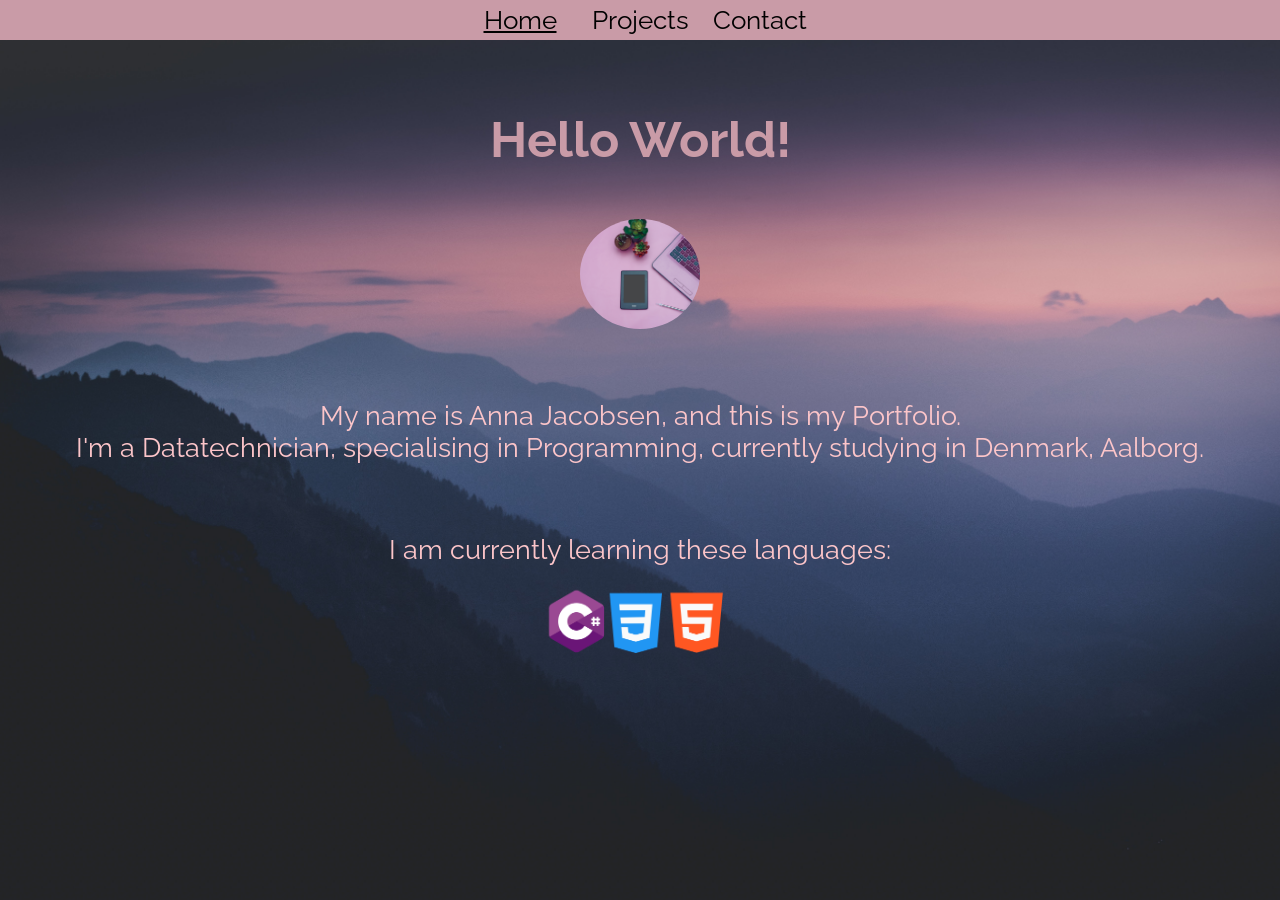
<file: index.html>
<!DOCTYPE html>
<html lang="en">
  <head>
    <title>Anna Jacobsen</title>
    <meta charset="utf-8" />
    <meta http-equiv="X-UA-Compatible" content="IE=edge" />
    <meta name="viewport" content="width=device-width, initial-scale=1.0" />
    <link
      rel="stylesheet"
      media="screen and (min-width: 701px)"
      href="style.css"
    />
    <link
      rel="stylesheet"
      media="screen and (max-width: 700px)"
      href="smallscreen.css"
    />
  </head>

  <header>
    <nav>
      <ul class="nav-links">
        <li><a class="active" href="/index.html">Home</a></li>
        <li><a href="/projects.html">Projects</a></li>
        <li><a href="/contact.html">Contact</a></li>
      </ul>
    </nav>
  </header>

  <body>
    <h1 class="header">Hello World!</h1>
    <img class="selfie" src="/imgs/PC1.jpg" alt="Anna" />
    <!--Selfie-->
    <p class="intro">
      My name is Anna Jacobsen, and this is my Portfolio. <br />
      I'm a Datatechnician, specialising in Programming, currently studying in
      Denmark, Aalborg.
    </p>
    <p class="intro">I am currently learning these languages:</p>
    <!--Icons for languages I code/am learning.-->
    <img class="languages" src="/imgs/languages.png" alt="Languages" />
    <!--Links - Projects - About Me - Contact ?-->
  </body>
</html>
</file>
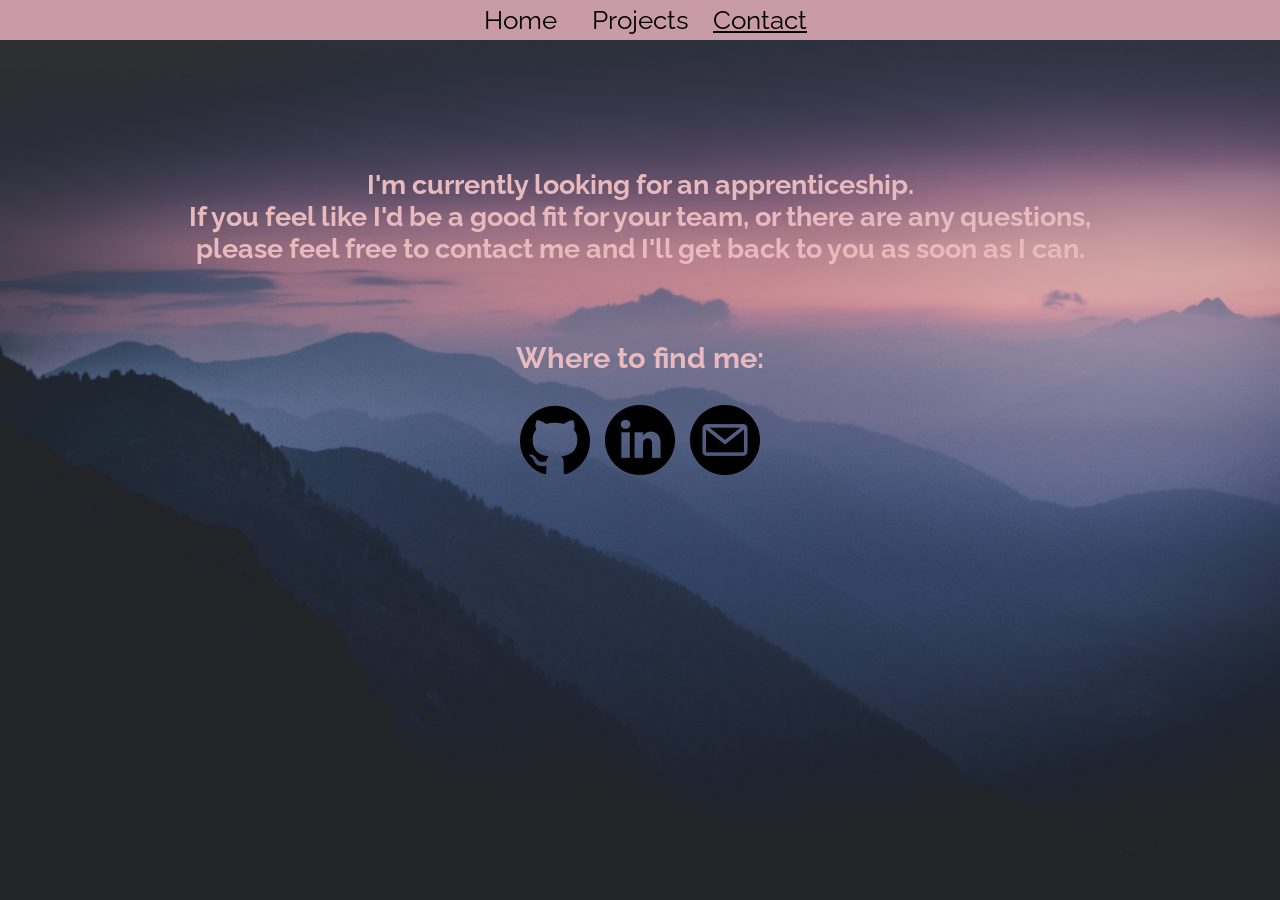
<file: contact.html>
<!DOCTYPE html>
<html lang="en">
  <head>
    <title>Anna Jacobsen</title>
    <meta charset="utf-8" />
    <meta http-equiv="X-UA-Compatible" content="IE=edge" />
    <meta name="viewport" content="width=device-width, initial-scale=1.0" />
    <link
      rel="stylesheet"
      media="screen and (min-width: 701px)"
      href="style.css"
    />
    <link
      rel="stylesheet"
      media="screen and (max-width: 700px)"
      href="smallscreen.css"
    />
  </head>

  <header>
    <nav>
      <ul class="nav-links">
        <li><a href="/index.html">Home</a></li>
        <li><a href="/projects.html">Projects</a></li>
        <li><a class="active" href="/contact.html">Contact</a></li>
      </ul>
    </nav>
  </header>

  <body>
    <div>
      <div class="contact-text">
        <h1 class="contact-p">
          I'm currently looking for an apprenticeship. <br />
          If you feel like I'd be a good fit for your team, or there are any
          questions,<br />
          please feel free to contact me and I'll get back to you as soon as I
          can.
        </h1>
        <div class="findme">
          <h1 class="contact-h">Where to find me:</h1>
          <div class="linkicons">
            <a id="github" href="https://github.com/LavenderPixl">
              <img class="github-img" src="/imgs/git.png" alt="GitHub" />
            </a>
            <a
              id="linkedin"
              href="https://www.linkedin.com/in/anna-jacobsen-147783236/"
            >
              <img
                class="linkedin-img"
                src="/imgs/linkedin.png"
                alt="LinkedIn"
              />
            </a>
            <a id="email" href="mailto: annajacobsen1999@hotmail.com">
              <img class="email-img" src="/imgs/email.png" alt="Email" />
            </a>
          </div>
        </div>
        <!-- Email - phone nr? - LinkedIn? -->
      </div>
    </div>
  </body>
</html>
</file>
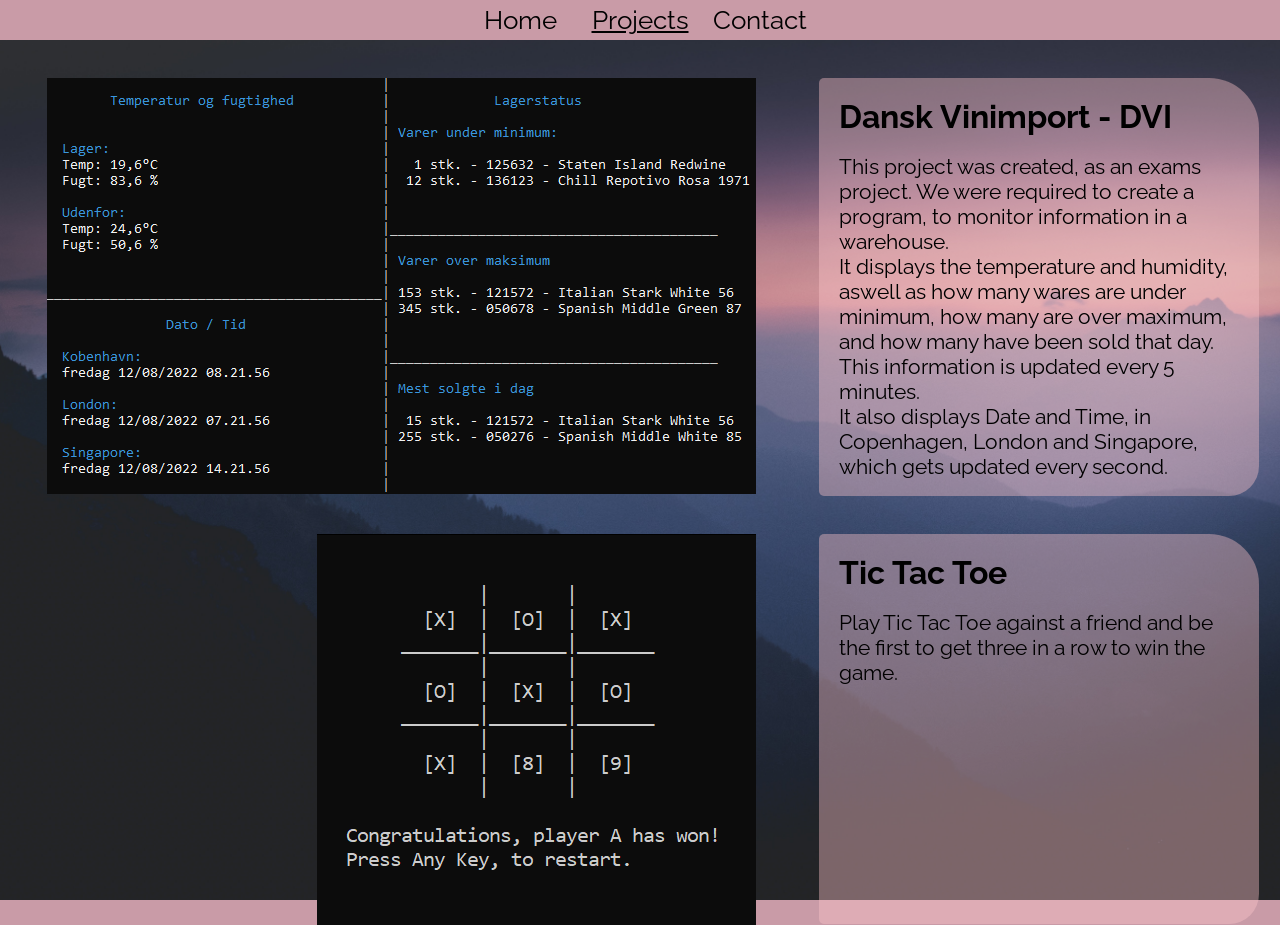
<file: projects.html>
<!DOCTYPE html>
<html lang="en">
  <head>
    <title>Anna Jacobsen</title>
    <meta charset="utf-8" />
    <meta http-equiv="X-UA-Compatible" content="IE=edge" />
    <meta name="viewport" content="width=device-width, initial-scale=1.0" />
    <link
      rel="stylesheet"
      media="screen and (min-width: 701px)"
      href="style.css"
    />
    <link
      rel="stylesheet"
      media="screen and (max-width: 700px)"
      href="smallscreen.css"
    />
  </head>

    <header>
        <nav>
            <ul class="nav-links">
                <li><a href="/index.html">Home</a></li>
                <li><a class= "active" href="/projects.html">Projects</a></li>
                <li><a href="/contact.html">Contact</a></li>
            </ul>
        </nav>
    </header>
    
    <body> 
        <div id="projects">
            <div class="dvi">
                <div class="project-box">
                    <a href="https://github.com/Maeflower05/DanskVinimport"><img class="project-image" src="/imgs/DanskVinimport.png"  alt="Dansk Vinimport"/>
                    </a>
                </div>
                <div class ="texts">
                    <h1 class="pro-title"> Dansk Vinimport - DVI
                    </h1>
                    <br>
                    <p class="pro-text"> 
                        This project was created, as an exams project. We were required to create a program, to monitor information in a warehouse.<br>
                    It displays the temperature and humidity, aswell as how many wares are under minimum, how many are over maximum, and how many have been sold that day. <br>
                    This information is updated every 5 minutes. <br>
                    It also displays Date and Time, in Copenhagen, London and Singapore, which gets updated every second.</p>
                </div>
            </div>
            <div class="ttt">
                <div class="project-box"> 
                    <a href="https://github.com/Maeflower05/Tic_Tac_Toe">
                    <img class="project-image" src="/imgs/TicTacToe.png" alt="TicTacToe"> 
                    </a>
                    </div>
                        <div class ="texts">
                            <h1 class="pro-title"> Tic Tac Toe
                            </h1>
                            <br>
                            <p class="pro-text"> Play Tic Tac Toe against a friend and be the first to get three in a row to win the game. </p>
                        </div>
                </div>
            </div>
        </div>
    </body>
</html>
</file>
<file: style.css>
@import url("https://fonts.googleapis.com/css2?family=Raleway:wght@100;300&display=swap");
* {
  margin: 0;
  padding: 0;
  font-family: "Raleway", sans-serif;
}

body {
  /*Background img*/
  background-color: #c99ba7;
  background-image: url(imgs/purbackground.jpg);
  background-repeat: no-repeat;
  background-attachment: fixed;
  background-size: cover;
}
/* Navigation Bar - Constant */
nav {
  /*navi bar - visual color*/
  top: 0px;
  position: sticky;
  display: flex;
  height: 40px;
  justify-content: space-between;
  align-items: center;
  background-color: #c99ba7;
}
.nav-links {
  /*navi links location*/
  margin-left: auto;
  margin-right: auto;
  list-style-type: none;
}
li {
  float: left;
}
li a {
  /*navi links looks*/
  display: block;
  color: black;
  text-align: center;
  text-decoration: none;
  width: 120px;
  font-size: 160%;
}
li a:hover {
  text-decoration: underline;
}
.active {
  text-decoration: underline;
}
/* -------------Home Page-------------*/
.header {
  text-align: center;
  padding-top: 70px;
  font-size: 50px;
  color: #c99ba7;
}
.intro {
  text-align: center;
  padding-top: 70px;
  font-size: 170%;
  color: #fcc5c9;
}
.selfie {
  border-radius: 50%;
  width: 120px;
  margin-left: auto;
  margin-right: auto;
  margin-top: 50px;
  display: block;
}
.languages {
  /*Displays img of languages I'm learning*/
  max-width: 15%;
  padding-top: 20px;
  margin-left: auto;
  margin-right: auto;
  display: block;
}

/* -------------Project page -------------*/
#projects {
  display: flex;
  flex-direction: column;
}
#projects .dvi {
  display: flex;
  padding-left: 0px;
  flex-direction: row;
  padding-right: 20px;
}
#projects .ttt {
  display: flex;
  padding-left: 0px;
  flex-direction: row;
  padding-right: 20px;
}
#projects .project-box {
  width: 60%;
}
#projects .project-box .project-image {
  margin-top: 5%;
  margin-left: 3%;
  float: right;
}
.pro-title {
  /*Big text - Projects*/
  color: black;
}
.pro-text {
  /*Small text - Projects*/
  font-size: 133%;
  color: black;
}
.texts {
  display: flex;
  flex-direction: column;
  padding-left: 0px;
  width: 400px;
  font-size: 100%;
  margin-top: 3%;
  margin-left: 5%;
}
.texts {
  border-radius: 25px;
  background-color: #fcc5c968;
  border-radius: 5px 50px 30px 5px;
  padding: 20px;
  width: 400px;
  height: 378px;
}
.ttt .texts {
  border-radius: 25px;
  background-color: #fcc5c968;
  border-radius: 5px 50px 30px 5px;
  padding: 20px;
  width: 400px;
  height: 350px;
}
/* Contact page */
.contact-h {
  text-align: center;
  padding-top: 1%;
  font-size: 200%;
  color: #e8babd;
}
.contact-p {
  text-align: center;
  padding-top: 10%;
  font-size: 170%;
  color: #e8babd;
}
.findme /* Where to find me - Contact*/ {
  margin-top: 5%;
  text-align: center;
  font-size: 90%;
  text-decoration-line: none;
}
.linkicons {
  display: flex;
  justify-content: center;
  text-decoration-line: none;
  margin-top: 30px;
}
.linkicons .github-img {
  align-content: center;
  width: 70px;
}
#github {
  border-radius: 50%;
  /* background-color: aqua; */
  margin-right: 15px;
}
.linkicons .linkedin-img {
  align-content: center;
  width: 70px;
}
#linkedin {
  border-radius: 50%;
  /* background-color: aqua; */
}
.linkicons .email-img {
  align-content: center;
  width: 70px;
}
#email {
  border-radius: 50%;
  /* background-color: aqua; */
  margin-left: 15px;
}
</file>
<file: smallscreen.css>
@import url("https://fonts.googleapis.com/css2?family=Raleway:wght@100;300&display=swap");
* {
  margin: 0;
  padding: 0;
  font-family: "Raleway", sans-serif;
}

body {
  /*Background img*/
  background-color: #c99ba7;
  background-image: url(imgs/purbackground.jpg);
  background-repeat: no-repeat;
  background-attachment: fixed;
  background-size: cover;
}
/* Navigation Bar - Constant */
nav {
  /*navi bar - visual color*/
  top: 0px;
  position: sticky;
  display: flex;
  height: 40px;
  justify-content: space-between;
  align-items: center;
  background-color: #c99ba7;
}
.nav-links {
  /*navi links location*/
  margin-left: auto;
  margin-right: auto;
  list-style-type: none;
}
li {
  float: left;
}
li a {
  /*navi links looks*/
  display: block;
  color: black;
  text-align: center;
  text-decoration: none;
  width: 110px;
  font-size: 140%;
}
li a:hover {
  text-decoration: underline;
}
.active {
  text-decoration: underline;
}
/* -------------Home Page-------------*/

.header {
  text-align: center;
  padding-top: 80px;
  font-size: 35px;
  color: #c99ba7;
}
.intro {
  text-align: center;
  padding-top: 50px;
  font-size: 100%;
  color: rgb(252, 197, 201);
}
.selfie {
  border-radius: 50%;
  width: 120px;
  margin-left: auto;
  margin-right: auto;
  margin-top: 40px;
  display: block;
}
.languages {
  /*Displays img of languages I'm learning*/
  max-width: 40%;
  padding-top: 20px;
  margin-left: auto;
  margin-right: auto;
  display: block;
}
/* -------------Project page -------------*/

.project-image,
.project-box {
  max-width: 100%;
  max-height: 100%;
  padding-top: 7%;
}
/* Text */
.pro-title {
  color: rgb(252, 197, 201);
  font-size: 160%;
  margin-top: 4%;
}
.pro-text {
  color: rgb(252, 197, 201);
  margin-bottom: 10%;
}
/* -------------Contact page -------------*/
</file>
